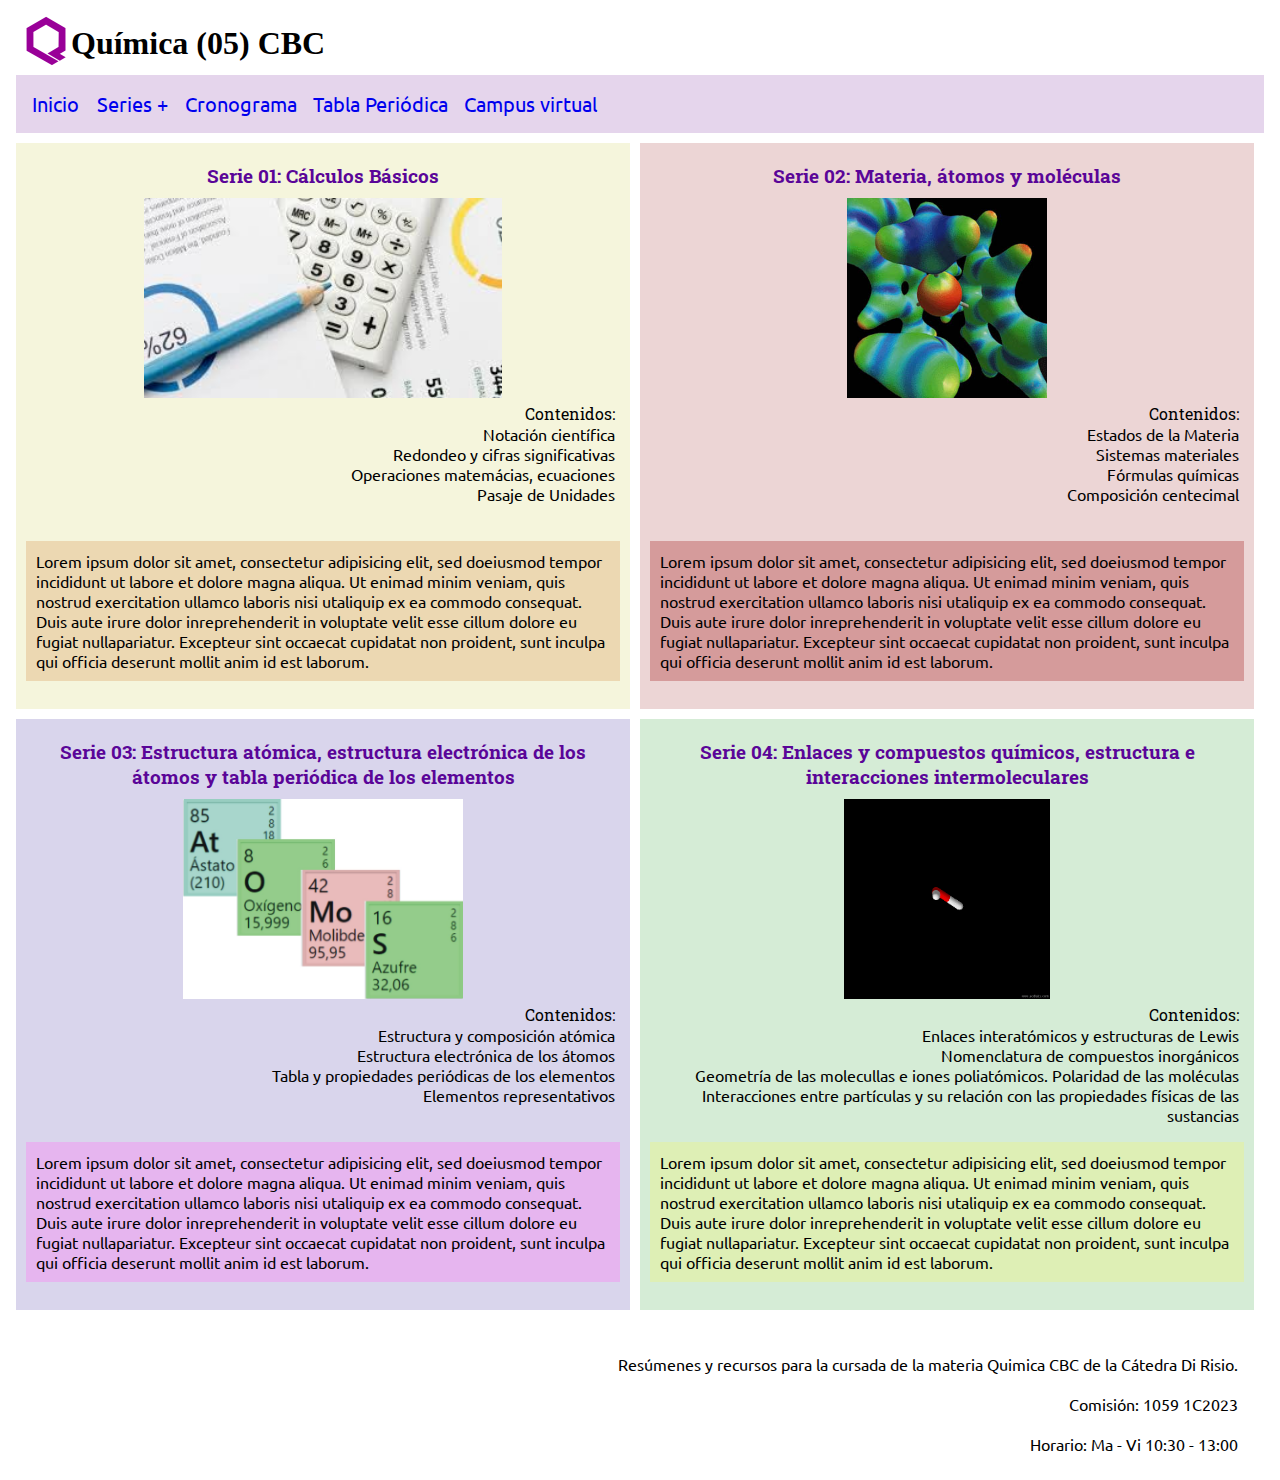
<file: index.html>
<!DOCTYPE html>
<html lang="en">
<head>
	<meta charset="UTF-8">
	<meta http-equiv="X-UA-Compatible" content="IE=edge">
	<meta name="viewport" content="width=device-width, initial-scale=1.0">
	<link rel="stylesheet" href="./css/style.css">
	<link rel="icon" href="./media/logo.png">
	<!-- Fonts de Google -->
	<link rel="preconnect" href="https://fonts.googleapis.com">
	<link rel="preconnect" href="https://fonts.gstatic.com" crossorigin>
	<link href="https://fonts.googleapis.com/css2?family=Roboto+Slab&family=Ubuntu:wght@300&display=swap" rel="stylesheet">
	
	<title>Química _ 05</title>

</head>

<body>

<header>
	<div class=titulo>
		<div class="logo">
			<img src="./media/logo.png" alt="logo">
		</div>
		<div>
			<h1>Química (05) CBC</h1>
		</div>
	</div>
	<nav class="menu">
		<ul>
			<li>
				<a href="index.html">Inicio</a>
			</li>
		</ul>
		<ul>
			<li class="desplegable">
				<a href="#">Series +</a>
				<ul>
					<li>
						<a href="./pages/serie1.html">Uno</a>
					</li>
					<li>
						<a href="./pages/serie2.html">Dos</a>
					</li>
					<li>
						<a href="./pages/serie3.html">Tres</a>
					</li>
					<li>
						<a href="./pages/serie4.html">Cuatro</a>
					</li>
				</ul>
			</li>
		</ul>
		<ul>
			<li><a href="./pages/cronograma.html">Cronograma</a></li>
			<li><a href="./pages/tabla.html">Tabla Periódica</a></li>
			<li><a href="https://cbccampusvirtual.uba.ar/" target="_blank">Campus virtual</a></li>
		</ul>
	</nav>
</header>

<main>
	<section class="seccion">
		<article class="serie1">
			<div class="serietitular">
				<h3>Serie 01: Cálculos Básicos</h3>
				<div class="serieimg">
					<img src="./media/serie1.jpg" alt="escritorio con elementos para hacer cuentas matemáticas">
				</div>
			</div>
			<div class="contenidoslista">
				<ol>
					<li>Contenidos:</li>
						<ul>
							<li>Notación científica</li>
							<li>Redondeo y cifras significativas</li>
							<li>Operaciones matemácias, ecuaciones</li>
							<li>Pasaje de Unidades</li>
						</ul>
				</ol>
			</div>
			<br>
			<p>Lorem ipsum dolor sit amet, consectetur adipisicing elit, sed doeiusmod tempor incididunt ut labore et dolore magna aliqua. Ut enimad minim veniam, quis nostrud exercitation ullamco laboris nisi utaliquip ex ea commodo consequat. Duis aute irure dolor inreprehenderit in voluptate velit esse cillum dolore eu fugiat nullapariatur. Excepteur sint occaecat cupidatat non proident, sunt inculpa qui officia deserunt mollit anim id est laborum.</p>
			<br>
		</article>
		<article class="serie2">
			<div class="serietitular">
				<h3>Serie 02: Materia, átomos y moléculas</h3>
				<div class="serieimg">
					<img src="./media/serie2.jpg" alt="simulación 3D de una molecula">
				</div>
			</div>
			<div class="contenidoslista">
				<ol>
					<li>Contenidos:</li>
						<ul>
							<li>Estados de la Materia</li>
							<li>Sistemas materiales</li>
							<li>Fórmulas químicas</li>
							<li>Composición centecimal</li>
						</ul>
				</ol>
			</div>
			<br>
			<p>Lorem ipsum dolor sit amet, consectetur adipisicing elit, sed doeiusmod tempor incididunt ut labore et dolore magna aliqua. Ut enimad minim veniam, quis nostrud exercitation ullamco laboris nisi utaliquip ex ea commodo consequat. Duis aute irure dolor inreprehenderit in voluptate velit esse cillum dolore eu fugiat nullapariatur. Excepteur sint occaecat cupidatat non proident, sunt inculpa qui officia deserunt mollit anim id est laborum.</p>
			<br>
		</article>
	</section>
	
	<section class="seccion">
		<article class=serie3>
			<div class="serietitular">
				<h3>Serie 03:  Estructura atómica, estructura electrónica de los átomos y tabla periódica de los elementos</h3>
				<div class="serieimg">
					<img src="./media/serie3.jpg" alt="recortes de elementos de la tabla periódica formando la palabra 'Átomos'">
				</div>
			</div>
			<div class="contenidoslista">
				<ol>
					<li>Contenidos:</li>
						<ul>
							<li>Estructura y composición atómica</li>
							<li>Estructura electrónica de los átomos</li>
							<li>Tabla y propiedades periódicas de los elementos</li>
							<li>Elementos representativos</li>
						</ul>
				</ol>
			</div>
				<br>
				<p>Lorem ipsum dolor sit amet, consectetur adipisicing elit, sed doeiusmod tempor incididunt ut labore et dolore magna aliqua. Ut enimad minim veniam, quis nostrud exercitation ullamco laboris nisi utaliquip ex ea commodo consequat. Duis aute irure dolor inreprehenderit in voluptate velit esse cillum dolore eu fugiat nullapariatur. Excepteur sint occaecat cupidatat non proident, sunt inculpa qui officia deserunt mollit anim id est laborum.</p>
				<br>
		</article>
		<article class="serie4">
			<div class="serietitular">
				<h3>Serie 04: Enlaces y compuestos químicos, estructura e interacciones intermoleculares</h3>
				<div class="serieimg">
					<img src="./media/serie4.gif" alt="un .gif de una molécula de agua">
				</div>
			</div>
			<div class="contenidoslista">
				<ol>
					<li>Contenidos:</li>
						<ul>
							<li>Enlaces interatómicos y estructuras de Lewis</li>
							<li>Nomenclatura de compuestos inorgánicos</li>
							<li>Geometría de las molecullas e iones poliatómicos. Polaridad de las moléculas</li>
							<li>Interacciones entre partículas y su relación con las propiedades físicas de las sustancias</li>
						</ul>
				</ol>
			</div>
				<br>
				<p>Lorem ipsum dolor sit amet, consectetur adipisicing elit, sed doeiusmod tempor incididunt ut labore et dolore magna aliqua. Ut enimad minim veniam, quis nostrud exercitation ullamco laboris nisi utaliquip ex ea commodo consequat. Duis aute irure dolor inreprehenderit in voluptate velit esse cillum dolore eu fugiat nullapariatur. Excepteur sint occaecat cupidatat non proident, sunt inculpa qui officia deserunt mollit anim id est laborum.</p>
				<br>
		</article>
	</section>
</main>

	<br>
	<footer>
		<p>Resúmenes y recursos para la cursada de la materia Quimica CBC de la Cátedra Di Risio.</p>
		<p>Comisión: 1059 1C2023</p>
		<p>Horario: Ma - Vi 10:30 - 13:00</p>
	</footer>
</body>

</html>
</file>
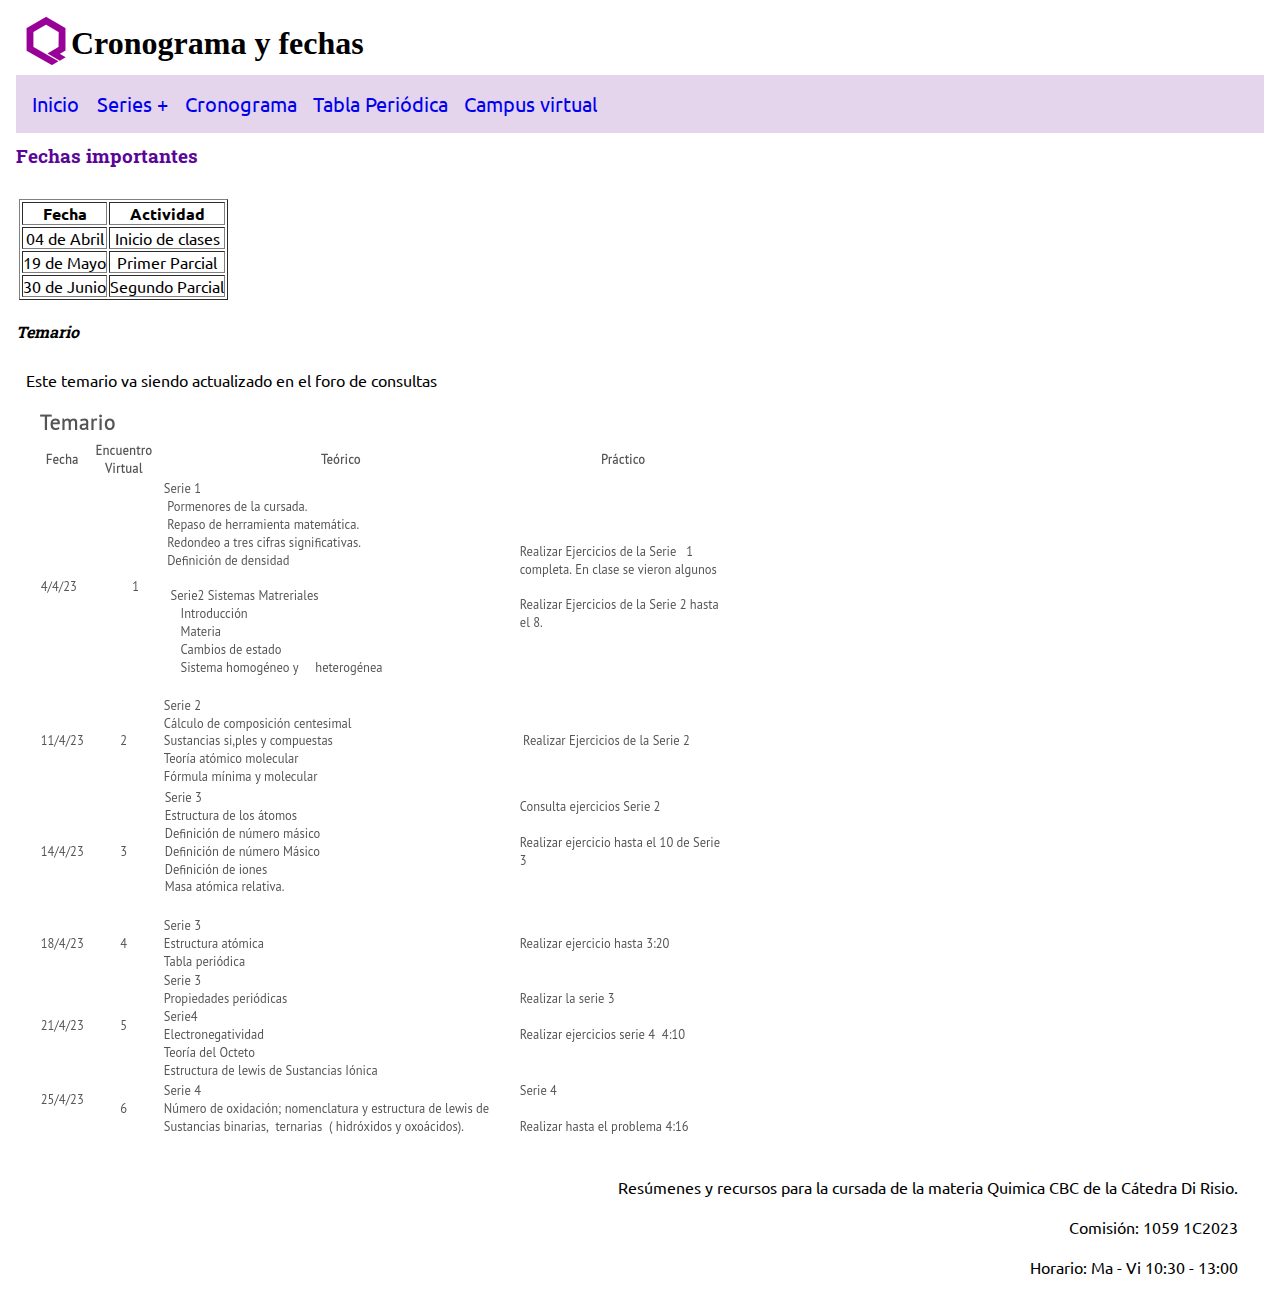
<file: pages/cronograma.html>
<!DOCTYPE html>
<html lang="en">
<head>
	<meta charset="UTF-8">
	<meta http-equiv="X-UA-Compatible" content="IE=edge">
	<meta name="viewport" content="width=device-width, initial-scale=1.0">
	<link rel="stylesheet" href="../css/style.css">
	<link rel="icon" href="../media/logo.png">
	<!-- Fonts de Google -->
	<link rel="preconnect" href="https://fonts.googleapis.com">
	<link rel="preconnect" href="https://fonts.gstatic.com" crossorigin>
	<link href="https://fonts.googleapis.com/css2?family=Roboto+Slab&family=Ubuntu:wght@300&display=swap" rel="stylesheet">
	
	<title>Química - Cronograma</title>

</head>

<body>
	
	<header>
	<div class=titulo>
		<div class="logo">
			<img src="../media/logo.png" alt="logo">
		</div>
		<div>
			<h1>Cronograma y fechas</h1>
		</div>
	</div>
	<nav class="menu">
		<ul>
			<li>
				<a href="../index.html">Inicio</a>
			</li>
		</ul>
		<ul>
			<li class="desplegable">
				<a href="#">Series +</a>
				<ul>
					<li>
						<a href="serie1.html">Uno</a>
					</li>
					<li>
						<a href="serie2.html">Dos</a>
					</li>
					<li>
						<a href="serie3.html">Tres</a>
					</li>
					<li>
						<a href="serie4.html">Cuatro</a>
					</li>
				</ul>
			</li>
		</ul>
		<ul>
			<li><a href="../pages/cronograma.html">Cronograma</a></li>
			<li><a href="../pages/tabla.html">Tabla Periódica</a></li>
			<li><a href="https://cbccampusvirtual.uba.ar/" target="_blank">Campus virtual</a></li>
		</ul>
	</nav>
</header>

<h3>Fechas importantes</h3>
<br>
<table border="1">
	<tr>
		<th>Fecha</th>
		<th>Actividad</th>
	</tr>
		<tr>
			<td>04 de Abril</td>
			<td>Inicio de clases</td>
		</tr>
			<td>19 de Mayo</td>
			<td>Primer Parcial</td>
		<tr>
			<td>30 de Junio</td>
			<td>Segundo Parcial</td>
		</tr>
	</table>
<br>

<h4>Temario</h4>
<br>
<p>Este temario va siendo actualizado en el foro de consultas</p>
<img src="../media/temario.png" alt="temario">

	<br>
	<footer>
		<p>Resúmenes y recursos para la cursada de la materia Quimica CBC de la Cátedra Di Risio.</p>
		<p>Comisión: 1059 1C2023</p>
		<p>Horario: Ma - Vi 10:30 - 13:00</p>
	</footer>
</body>

</html>
</file>
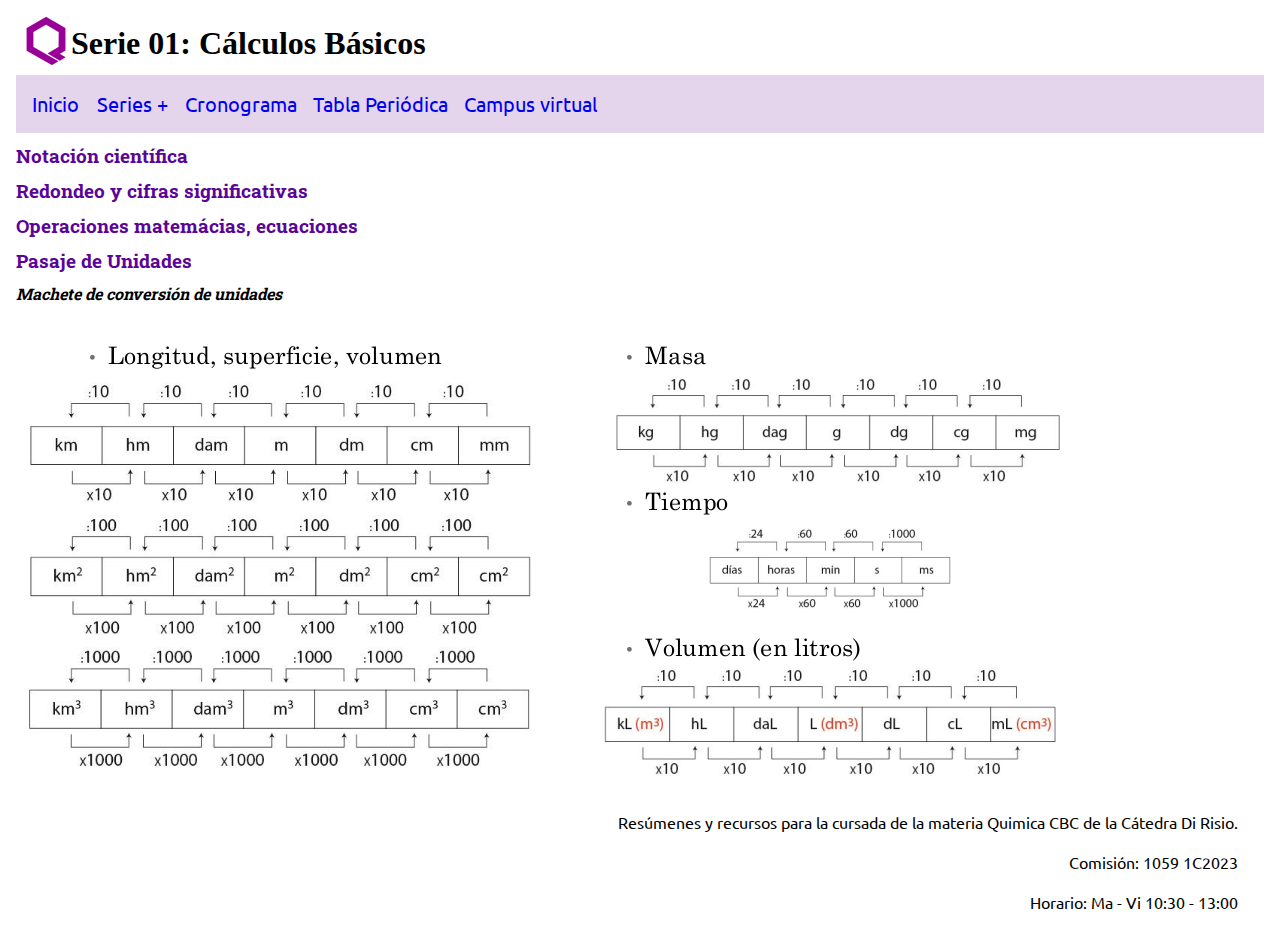
<file: pages/serie1.html>
<!DOCTYPE html>
<html lang="en">
<head>
	<meta charset="UTF-8">
	<meta http-equiv="X-UA-Compatible" content="IE=edge">
	<meta name="viewport" content="width=device-width, initial-scale=1.0">
	<link rel="stylesheet" href="../css/style.css">
	<link rel="icon" href="../media/logo.png">
	<!-- Fonts de Google -->
	<link rel="preconnect" href="https://fonts.googleapis.com">
	<link rel="preconnect" href="https://fonts.gstatic.com" crossorigin>
	<link href="https://fonts.googleapis.com/css2?family=Roboto+Slab&family=Ubuntu:wght@300&display=swap" rel="stylesheet">
	
	<title>Serie 01: Cálculos Básicos</title>

</head>

<header>
	<div class=titulo>
		<div class="logo">
			<img src="../media/logo.png" alt="logo">
		</div>
		<div>
			<h1>Serie 01: Cálculos Básicos</h1>
		</div>
	</div>
	<nav class="menu">
		<ul>
			<li>
				<a href="../index.html">Inicio</a>
			</li>
		</ul>
		<ul>
			<li class="desplegable">
				<a href="#">Series +</a>
				<ul>
					<li>
						<a href="serie1.html">Uno</a>
					</li>
					<li>
						<a href="serie2.html">Dos</a>
					</li>
					<li>
						<a href="serie3.html">Tres</a>
					</li>
					<li>
						<a href="serie4.html">Cuatro</a>
					</li>
				</ul>
			</li>
		</ul>
		<ul>
			<li><a href="../pages/cronograma.html">Cronograma</a></li>
			<li><a href="../pages/tabla.html">Tabla Periódica</a></li>
			<li><a href="https://cbccampusvirtual.uba.ar/" target="_blank">Campus virtual</a></li>
		</ul>
	</nav>
</header>


<body>
	<h3>Notación científica</h3>
	<h3>Redondeo y cifras significativas</h3>
	<h3>Operaciones matemácias, ecuaciones</h3>
	<h3>Pasaje de Unidades</h3>
	<h4>Machete de conversión de unidades</h4>
	<br>
	<img src="../media/pasajeunidades.png" alt="machete pasaje de unidades">
	<br>

	<footer>
		<p>Resúmenes y recursos para la cursada de la materia Quimica CBC de la Cátedra Di Risio.</p>
		<p>Comisión: 1059 1C2023</p>
		<p>Horario: Ma - Vi 10:30 - 13:00</p>
	</footer>

</body>

</html>
</file>
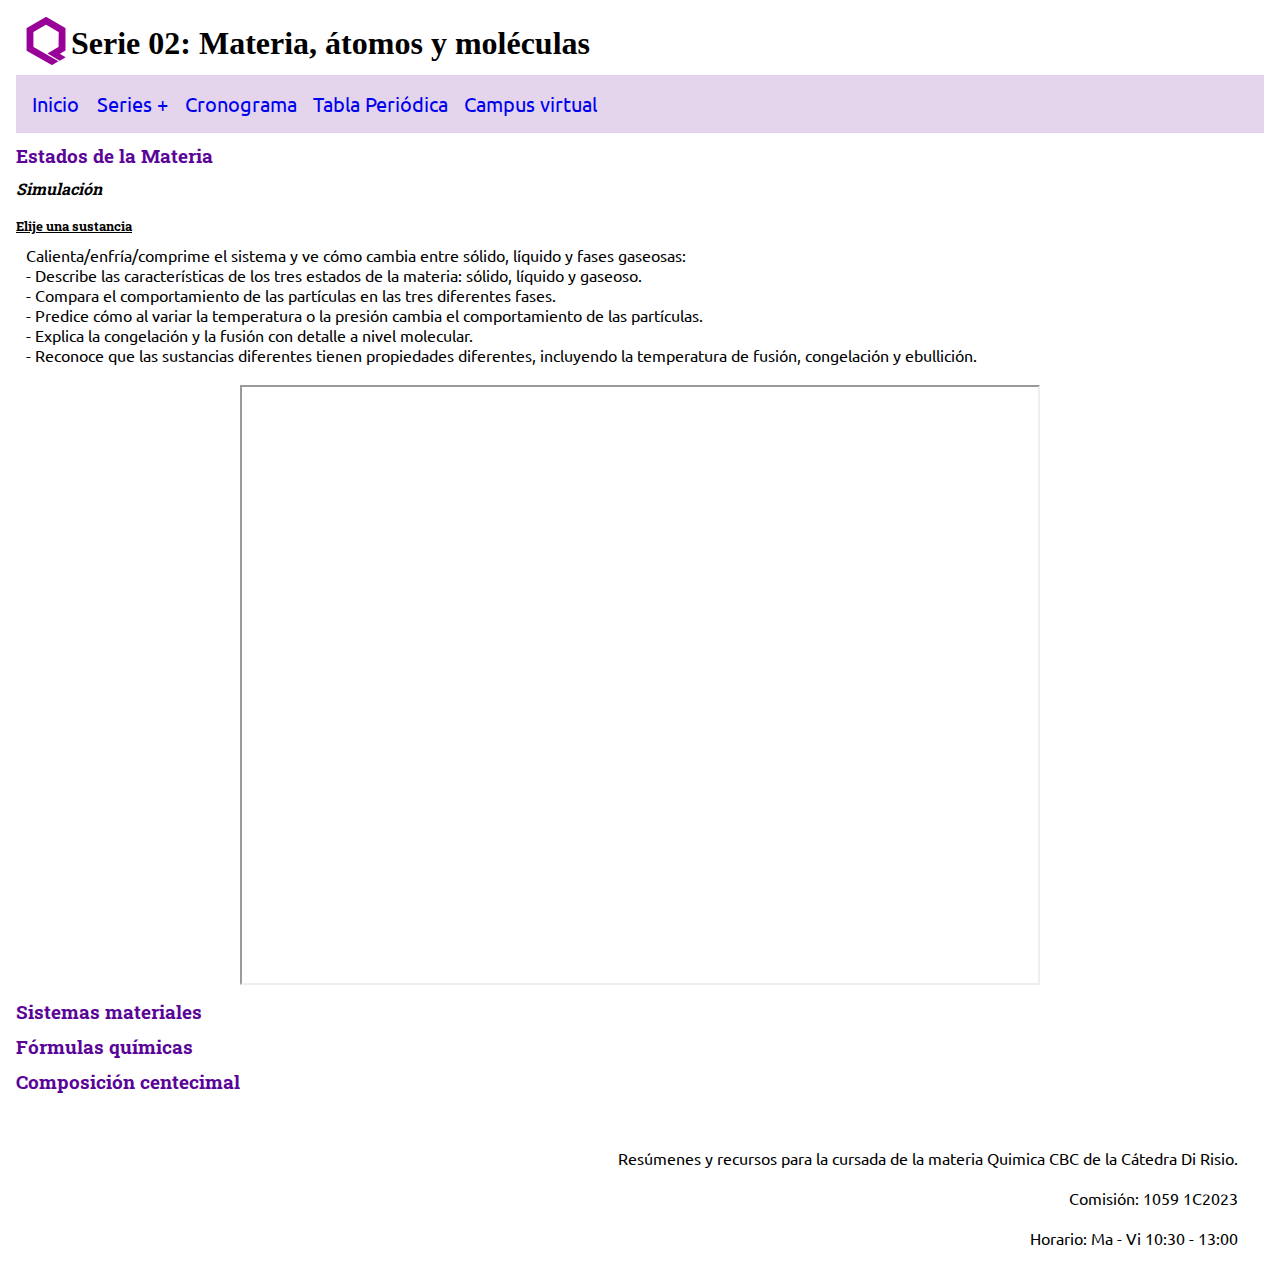
<file: pages/serie2.html>
<!DOCTYPE html>
<html lang="en">
<head>
	<meta charset="UTF-8">
	<meta http-equiv="X-UA-Compatible" content="IE=edge">
	<meta name="viewport" content="width=device-width, initial-scale=1.0">
	<link rel="stylesheet" href="../css/style.css">
	<link rel="icon" href="../media/logo.png">
	<!-- Fonts de Google -->
	<link rel="preconnect" href="https://fonts.googleapis.com">
	<link rel="preconnect" href="https://fonts.gstatic.com" crossorigin>
	<link href="https://fonts.googleapis.com/css2?family=Roboto+Slab&family=Ubuntu:wght@300&display=swap" rel="stylesheet">
	
	<title>Serie 02: Materia, átomos y moléculas</title>

</head>

<header>
	<div class=titulo>
		<div class="logo">
			<img src="../media/logo.png" alt="logo">
		</div>
		<div>
			<h1>Serie 02: Materia, átomos y moléculas</h1>
		</div>
	</div>
	<nav class="menu">
		<ul>
			<li>
				<a href="../index.html">Inicio</a>
			</li>
		</ul>
		<ul>
			<li class="desplegable">
				<a href="#">Series +</a>
				<ul>
					<li>
						<a href="serie1.html">Uno</a>
					</li>
					<li>
						<a href="serie2.html">Dos</a>
					</li>
					<li>
						<a href="serie3.html">Tres</a>
					</li>
					<li>
						<a href="serie4.html">Cuatro</a>
					</li>
				</ul>
			</li>
		</ul>
		<ul>
			<li><a href="../pages/cronograma.html">Cronograma</a></li>
			<li><a href="../pages/tabla.html">Tabla Periódica</a></li>
			<li><a href="https://cbccampusvirtual.uba.ar/" target="_blank">Campus virtual</a></li>
		</ul>
	</nav>
</header>


<body>
	<h3>Estados de la Materia</h3>
	
	<h4>Simulación</h4>
	<br>
	<h5>Elije una sustancia</h5>
	<p>	Calienta/enfría/comprime el sistema y ve cómo cambia entre sólido, líquido y fases gaseosas:<br> 
	- Describe las características de los tres estados de la materia: sólido, líquido y gaseoso.<br>
	- Compara el comportamiento de las partículas en las tres diferentes fases.<br>
	- Predice cómo al variar la temperatura o la presión cambia el comportamiento de las partículas.<br>
	- Explica la congelación y la fusión con detalle a nivel molecular.<br>
	- Reconoce que las sustancias diferentes tienen propiedades diferentes, incluyendo la temperatura de fusión, congelación y ebullición.</p>
	<div class="simulaciones">
		<iframe src="https://phet.colorado.edu/sims/html/states-of-matter-basics/latest/states-of-matter-basics_es.html" width="800" height="600" allowfullscreen></iframe>
	</div>

	<h3>Sistemas materiales</h3>
	<h3>Fórmulas químicas</h3>
	<h3>Composición centecimal</h3>

	<br>
	<footer>
		<p>Resúmenes y recursos para la cursada de la materia Quimica CBC de la Cátedra Di Risio.</p>
		<p>Comisión: 1059 1C2023</p>
		<p>Horario: Ma - Vi 10:30 - 13:00</p>
	</footer>
</body>

</html>
</file>
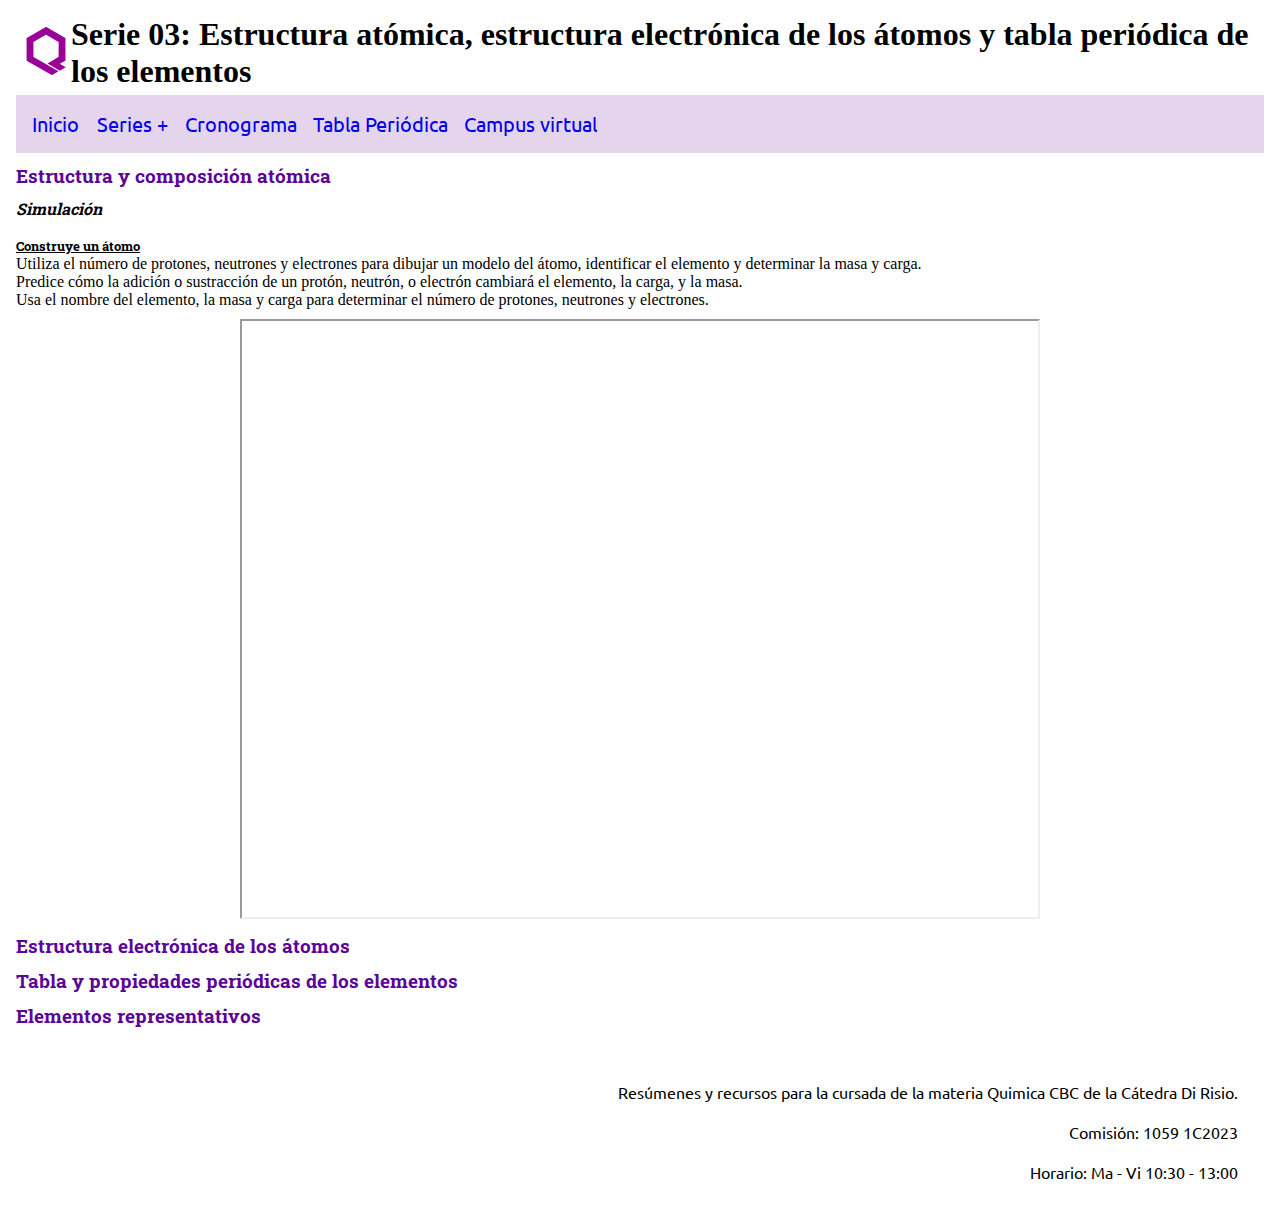
<file: pages/serie3.html>
<!DOCTYPE html>
<html lang="en">
<head>
	<meta charset="UTF-8">
	<meta http-equiv="X-UA-Compatible" content="IE=edge">
	<meta name="viewport" content="width=device-width, initial-scale=1.0">
	<link rel="stylesheet" href="../css/style.css">
	<link rel="icon" href="../media/logo.png">
	<!-- Fonts de Google -->
	<link rel="preconnect" href="https://fonts.googleapis.com">
	<link rel="preconnect" href="https://fonts.gstatic.com" crossorigin>
	<link href="https://fonts.googleapis.com/css2?family=Roboto+Slab&family=Ubuntu:wght@300&display=swap" rel="stylesheet">
	
	<title>Serie 03: Estructura atómica, estructura electrónica de los átomos y tabla periódica de los elementos</title>

</head>

<header>
	<div class=titulo>
		<div class="logo">
			<img src="../media/logo.png" alt="logo">
		</div>
		<div>
			<h1>Serie 03: Estructura atómica, estructura electrónica de los átomos y tabla periódica de los elementos</h1>
		</div>
	</div>
	<nav class="menu">
		<ul>
			<li>
				<a href="../index.html">Inicio</a>
			</li>
		</ul>
		<ul>
			<li class="desplegable">
				<a href="#">Series +</a>
				<ul>
					<li>
						<a href="serie1.html">Uno</a>
					</li>
					<li>
						<a href="serie2.html">Dos</a>
					</li>
					<li>
						<a href="serie3.html">Tres</a>
					</li>
					<li>
						<a href="serie4.html">Cuatro</a>
					</li>
				</ul>
			</li>
		</ul>
		<ul>
			<li><a href="../pages/cronograma.html">Cronograma</a></li>
			<li><a href="../pages/tabla.html">Tabla Periódica</a></li>
			<li><a href="https://cbccampusvirtual.uba.ar/" target="_blank">Campus virtual</a></li>
		</ul>
	</nav>
</header>


<body>
	<h3>Estructura y composición atómica</h3>
	<h4>Simulación</h4>
	<br>
	<h5>Construye un átomo</h5>
	<span>Utiliza el número de protones, neutrones y electrones para dibujar un modelo del átomo, identificar el elemento y determinar la masa y carga.<br>
	Predice cómo la adición o sustracción de un protón, neutrón, o electrón cambiará el elemento, la carga, y la masa.<br>
	Usa el nombre del elemento, la masa y carga para determinar el número de protones, neutrones y electrones.</span>
	<br>
	<div class="simulaciones">
		<iframe src="https://phet.colorado.edu/sims/html/build-an-atom/latest/build-an-atom_es.html" width="800" height="600" allowfullscreen></iframe>
	</div>
	<h3>Estructura electrónica de los átomos</h3>
	<h3>Tabla y propiedades periódicas de los elementos</h3>
	<h3>Elementos representativos</h3>

	<br>
	<footer>
		<p>Resúmenes y recursos para la cursada de la materia Quimica CBC de la Cátedra Di Risio.</p>
		<p>Comisión: 1059 1C2023</p>
		<p>Horario: Ma - Vi 10:30 - 13:00</p>
	</footer>
</body>

</html>
</file>
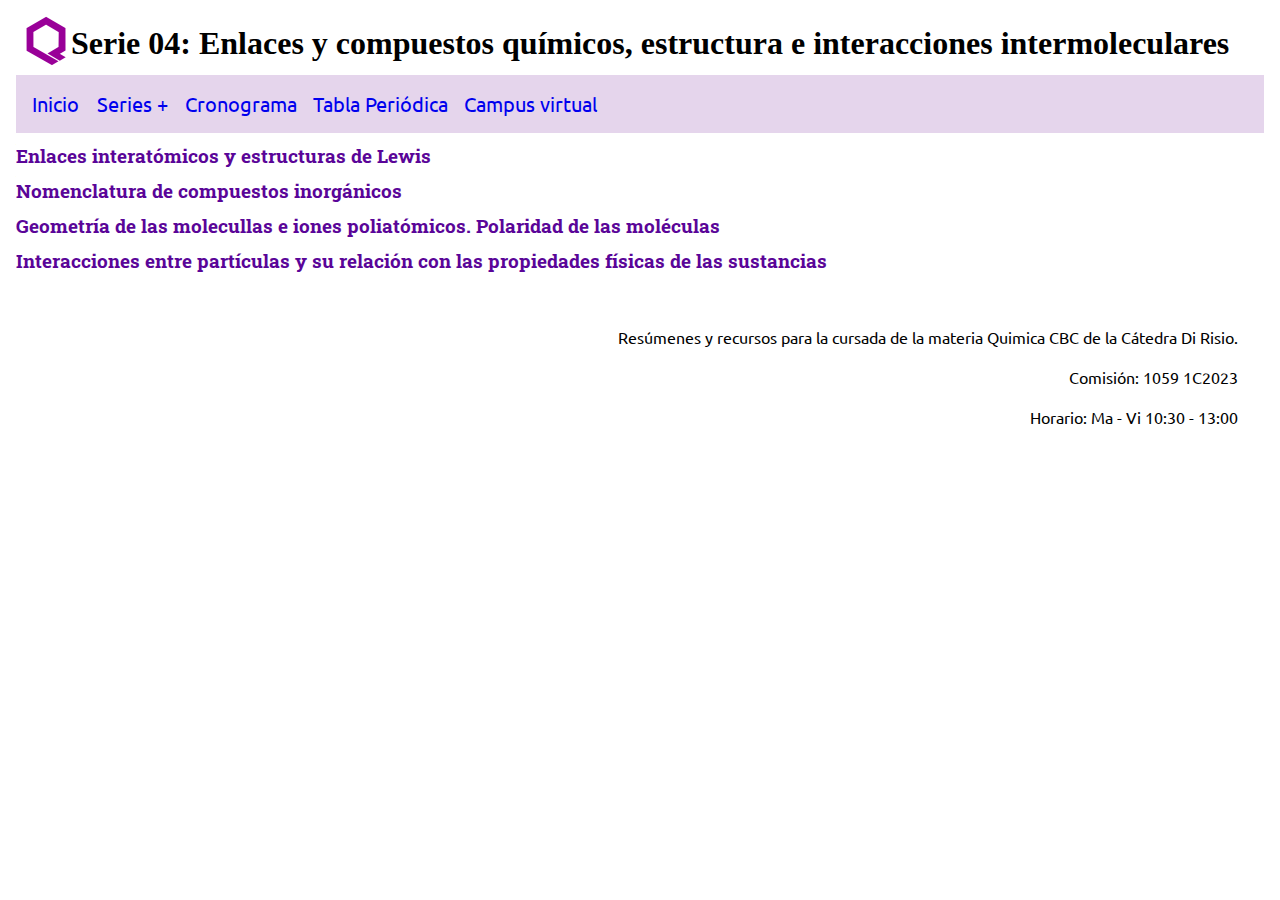
<file: pages/serie4.html>
<!DOCTYPE html>
<html lang="en">
<head>
	<meta charset="UTF-8">
	<meta http-equiv="X-UA-Compatible" content="IE=edge">
	<meta name="viewport" content="width=device-width, initial-scale=1.0">
	<link rel="stylesheet" href="../css/style.css">
	<link rel="icon" href="../media/logo.png">
	<!-- Fonts de Google -->
	<link rel="preconnect" href="https://fonts.googleapis.com">
	<link rel="preconnect" href="https://fonts.gstatic.com" crossorigin>
	<link href="https://fonts.googleapis.com/css2?family=Roboto+Slab&family=Ubuntu:wght@300&display=swap" rel="stylesheet">
	
	<title>Serie 04: Enlaces y compuestos químicos, estructura e interacciones intermoleculares</title>

</head>

<header>
	<div class=titulo>
		<div class="logo">
			<img src="../media/logo.png" alt="logo">
		</div>
		<div>
			<h1>Serie 04: Enlaces y compuestos químicos, estructura e interacciones intermoleculares</h1>
		</div>
	</div>
	<nav class="menu">
		<ul>
			<li>
				<a href="../index.html">Inicio</a>
			</li>
		</ul>
		<ul>
			<li class="desplegable">
				<a href="#">Series +</a>
				<ul>
					<li>
						<a href="serie1.html">Uno</a>
					</li>
					<li>
						<a href="serie2.html">Dos</a>
					</li>
					<li>
						<a href="serie3.html">Tres</a>
					</li>
					<li>
						<a href="serie4.html">Cuatro</a>
					</li>
				</ul>
			</li>
		</ul>
		<ul>
			<li><a href="../pages/cronograma.html">Cronograma</a></li>
			<li><a href="../pages/tabla.html">Tabla Periódica</a></li>
			<li><a href="https://cbccampusvirtual.uba.ar/" target="_blank">Campus virtual</a></li>
		</ul>
	</nav>
</header>


<body>
	<h3>Enlaces interatómicos y estructuras de Lewis</h3>
	<h3>Nomenclatura de compuestos inorgánicos</h3>
	<h3>Geometría de las molecullas e iones poliatómicos. Polaridad de las moléculas</h3>
	<h3>Interacciones entre partículas y su relación con las propiedades físicas de las sustancias</h3>

	<br>
	<footer>
		<p>Resúmenes y recursos para la cursada de la materia Quimica CBC de la Cátedra Di Risio.</p>
		<p>Comisión: 1059 1C2023</p>
		<p>Horario: Ma - Vi 10:30 - 13:00</p>
	</footer>

</body>

</html>
</file>
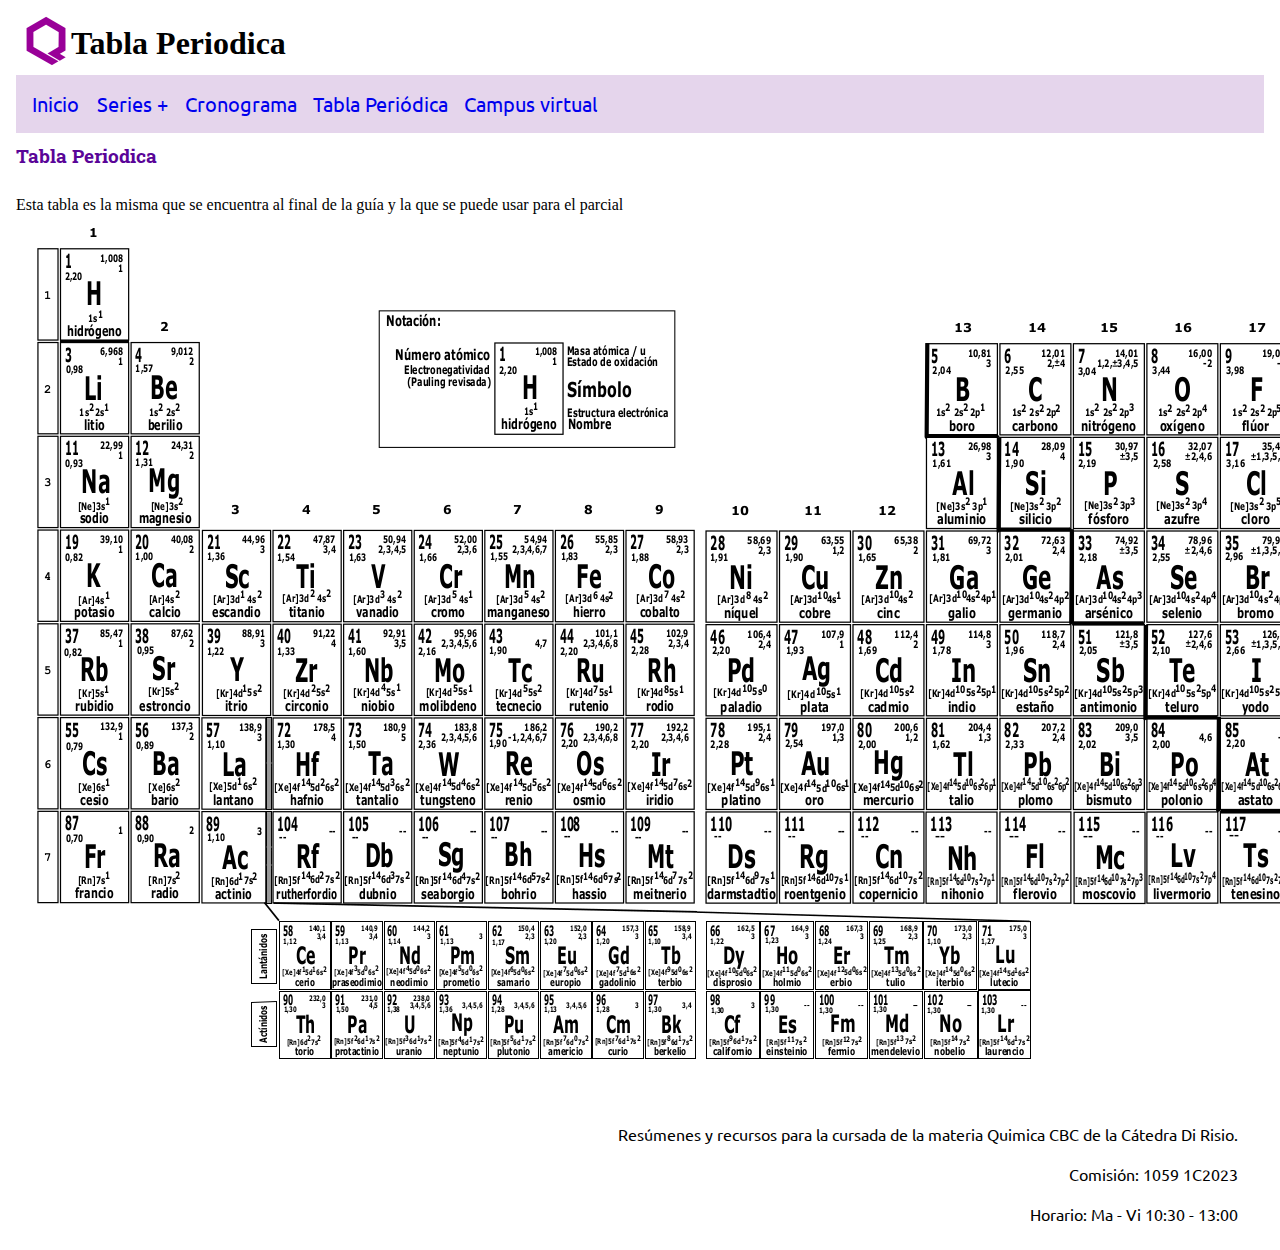
<file: pages/tabla.html>
<!DOCTYPE html>
<html lang="en">
<head>
	<meta charset="UTF-8">
	<meta http-equiv="X-UA-Compatible" content="IE=edge">
	<meta name="viewport" content="width=device-width, initial-scale=1.0">
	<link rel="stylesheet" href="../css/style.css">
	<link rel="icon" href="../media/logo.png">
	<!-- Fonts de Google -->
	<link rel="preconnect" href="https://fonts.googleapis.com">
	<link rel="preconnect" href="https://fonts.gstatic.com" crossorigin>
	<link href="https://fonts.googleapis.com/css2?family=Roboto+Slab&family=Ubuntu:wght@300&display=swap" rel="stylesheet">
	
	<title>Química - Tabla Periodica</title>

</head>

<header>
	<div class=titulo>
		<div class="logo">
			<img src="../media/logo.png" alt="logo">
		</div>
		<div>
			<h1>Tabla Periodica</h1>
		</div>
	</div>
	<nav class="menu">
		<ul>
			<li>
				<a href="../index.html">Inicio</a>
			</li>
		</ul>
		<ul>
			<li class="desplegable">
				<a href="#">Series +</a>
				<ul>
					<li>
						<a href="serie1.html">Uno</a>
					</li>
					<li>
						<a href="serie2.html">Dos</a>
					</li>
					<li>
						<a href="serie3.html">Tres</a>
					</li>
					<li>
						<a href="serie4.html">Cuatro</a>
					</li>
				</ul>
			</li>
		</ul>
		<ul>
			<li><a href="../pages/cronograma.html">Cronograma</a></li>
			<li><a href="../pages/tabla.html">Tabla Periódica</a></li>
			<li><a href="https://cbccampusvirtual.uba.ar/" target="_blank">Campus virtual</a></li>
		</ul>
	</nav>
</header>


<body>
	<h3>Tabla Periodica</h3>
	<br>
	<span>Esta tabla es la misma que se encuentra al final de la guía y la que se puede usar para el parcial</span>
		<div>
			<img src="../media/tablaperiodica.png" alt="tabla periódica">
		</div>
	<br>
	<footer>
		<p>Resúmenes y recursos para la cursada de la materia Quimica CBC de la Cátedra Di Risio.</p>
		<p>Comisión: 1059 1C2023</p>
		<p>Horario: Ma - Vi 10:30 - 13:00</p>
	</footer>

</body>

</html>
</file>
<file: css/style.css>
* { /*Reset para diferencias entre browsers*/
	margin: 0px;
	padding: 0px;
	box-sizing: border-box;
}

/*general*/

body {
	margin: 1rem;
}

main {
	height: 100%;
	width: 100%;
	display: flex;
	flex-direction: column;
}

h2 {
	font-family: 'Roboto Slab', serif;
	text-align: center;
	margin: 10px 0px 10px 0px;
	color: #5a0598;
}

h3 {
	font-family: 'Roboto Slab', serif;
	margin: 10px 0px 10px 0px;
	color: #5a0598;
}

h4 { /*Títulos menores*/
	font-family: 'Roboto Slab', serif;
	text-align: left;
	font-style: italic;
}

h5 { /*Títulos menores 2*/
	font-family: 'Roboto Slab', serif;
	text-align: left;
	text-decoration: underline;
}

p { /*Texto general*/
	font-family: 'Ubuntu', sans-serif;
	text-align: left;
	color: black;
	padding: 10px;
}

ol {
	list-style-type: none;
	font-family: 'Roboto Slab', serif;
	margin: 5px;
}

ul {
	list-style-type: none;
	font-family: 'Ubuntu', sans-serif;
}

table {
	font-family: 'Ubuntu', sans-serif;
	text-align: center;
	margin: 3px;
}

footer {
	display: flex;
	flex-direction: column;
	align-items: end;
	margin: 1rem;
}


/*Header*/

.titulo { 
	display: flex;
	align-items: center;
	margin: 5px;
}

.titulo .logo img {
	width: 50px;
}

/*Estilo menu nav*/

.menu { 
	background-color: #e5d5ec;
	padding: 0.5rem;
	display: flex;
	flex-direction: row;
	justify-content: left;
}

.menu ul { 
	list-style: none;
	font-size: 0;
	display: flex;
	position: relative;
	justify-content: space-around;
	flex-direction: row;
	border: line;
}

.menu ul .desplegable {
	width: 90px;
	margin-bottom: 0px;
}

.menu ul ul {
	display: none;
	flex-direction: column;
}

.menu ul:hover ul {
	display: block;
	position: absolute;
	width: inherit;
	background-color: #e5d5ec;
}

.menu a {
	display: flex;
	position: relative;
	justify-content: center;
	text-decoration: none;
	padding: 0.5rem;
	font-size: 20px;
}

.menu a:hover {
	background-color: #d189ee;
	color: black;
}

.menu a:visited {
	text-decoration: none;
}


/* series */

.seccion {
	margin: 1 rem;
	display: flex;
	flex-wrap: nowrap;
	justify-content: space-around;
}

.serietitular { 
	text-align: center;
}

.contenidoslista {
	text-align: right;
	height: 120px;
}

.serieimg { /*imagenes de las series*/ 
	display: block;
	margin: 0 auto;
	height: 200px;
}

.serieimg img { /*imagenes de las series*/
	margin: 0 auto;
	height: 100%;
}

.serie1 {
	width: 100%;
	background-color: #F5F5DC;
	padding: 10px;
	margin: 10px 10px 0px 0px;
	display: block;

}

.serie1 p {
	background-color: #ecd8b2;
} 

.serie2 {
	width: 100%;
	background-color: #ecd5d5;
	padding: 10px;
	margin: 10px 10px 0px 0px;
	display: block;
}

.serie2 p {
	background-color: #d59b9b;
}

.serie3 {
	width: 100%;
	background-color: #d9d5ec;
	padding: 10px;
	margin: 10px 10px 0px 0px;
	display: block;
}

.serie3 p {
	background-color: #e6b5ef;
}

.serie4 {
	width: 100%;
	background-color: #d5ecd6;
	padding: 10px;
	margin: 10px 10px 0px 0px;
	display: block;
}

.serie4 p {
	background-color: #deefb5;
}

.simulaciones {
	display: block;
	text-align: center;
	margin: 10px;
}
</file>
